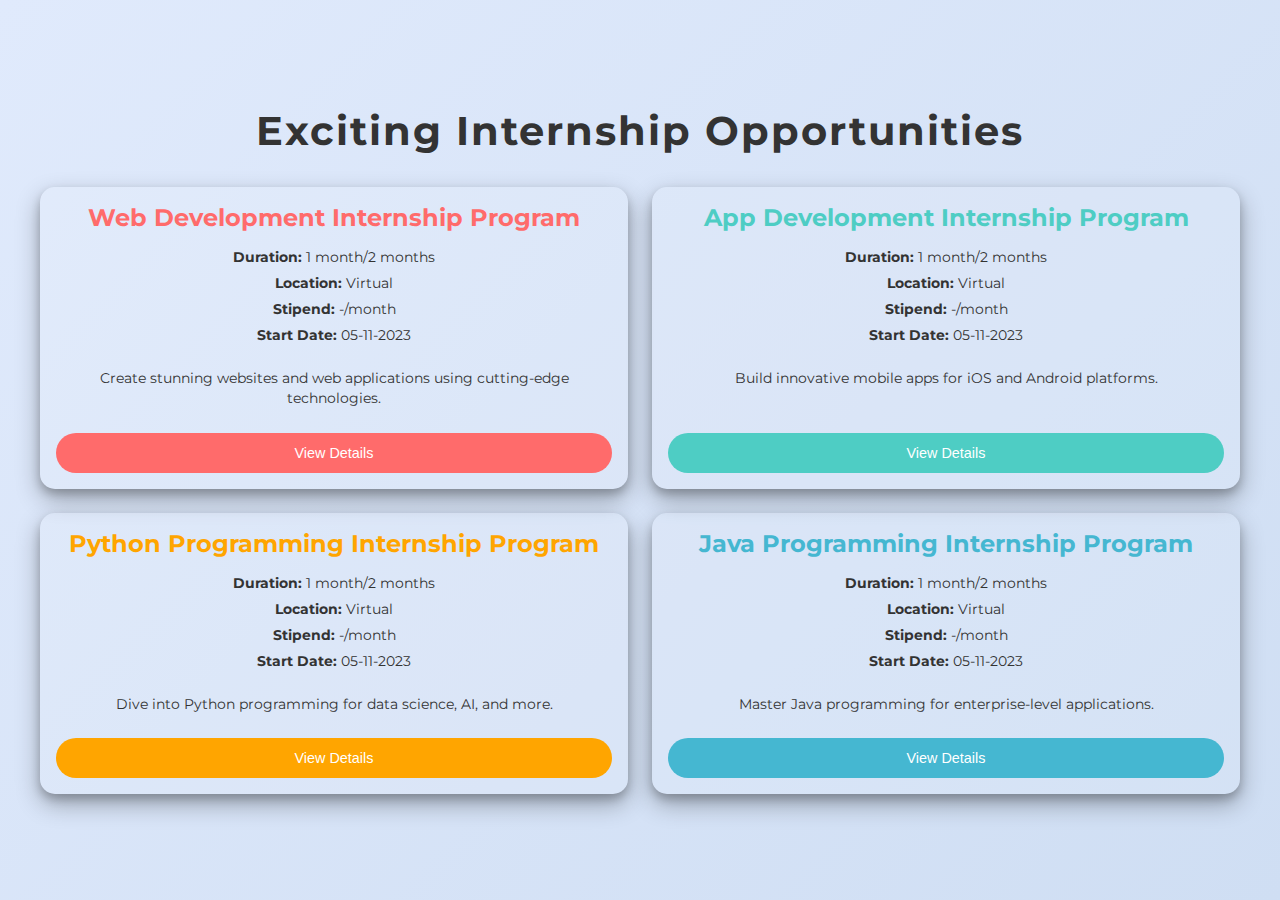
<file: index.html>
<!DOCTYPE html>
<html lang="en">
<head>
    <meta charset="UTF-8">
    <meta name="viewport" content="width=device-width, initial-scale=1.0">
    <title>Exciting Internship Opportunities</title>
    <link href="https://fonts.googleapis.com/css2?family=Montserrat:wght@300;400;600;700&display=swap" rel="stylesheet">
    <link rel="stylesheet" href="styles.css">
</head>
<body>
    <main>
        <h1>Exciting Internship Opportunities</h1>
        <div class="internship-grid">
            <div class="internship-card" style="--accent-color: #FF6B6B;">
                <div class="card-content">
                    <h2>Web Development Internship Program</h2>
                    <ul class="internship-details">
                        <li><strong>Duration:</strong> 1 month/2 months</li>
                        <li><strong>Location:</strong> Virtual</li>
                        <li><strong>Stipend:</strong> -/month</li>
                        <li><strong>Start Date:</strong> 05-11-2023</li>
                    </ul>
                    <p class="description">Create stunning websites and web applications using cutting-edge technologies.</p>
                    <button onclick="redirectToDetailsPage('details.html')">View Details</button>
                </div>
            </div>
            <div class="internship-card" style="--accent-color: #4ECDC4;">
                <div class="card-content">
                    <h2>App Development Internship Program</h2>
                    <ul class="internship-details">
                        <li><strong>Duration:</strong> 1 month/2 months</li>
                        <li><strong>Location:</strong> Virtual</li>
                        <li><strong>Stipend:</strong> -/month</li>
                        <li><strong>Start Date:</strong> 05-11-2023</li>
                    </ul>
                    <p class="description">Build innovative mobile apps for iOS and Android platforms.</p>
                    <button onclick="redirectToDetailsPage('details.html')">View Details</button>
                </div>
            </div>
            <div class="internship-card" style="--accent-color: #FFA500;">
                <div class="card-content">
                    <h2>Python Programming Internship Program</h2>
                    <ul class="internship-details">
                        <li><strong>Duration:</strong> 1 month/2 months</li>
                        <li><strong>Location:</strong> Virtual</li>
                        <li><strong>Stipend:</strong> -/month</li>
                        <li><strong>Start Date:</strong> 05-11-2023</li>
                    </ul>
                    <p class="description">Dive into Python programming for data science, AI, and more.</p>
                    <button onclick="redirectToDetailsPage('details.html')">View Details</button>
                </div>
            </div>
            <div class="internship-card" style="--accent-color: #45B7D1;">
                <div class="card-content">
                    <h2>Java Programming Internship Program</h2>
                    <ul class="internship-details">
                        <li><strong>Duration:</strong> 1 month/2 months</li>
                        <li><strong>Location:</strong> Virtual</li>
                        <li><strong>Stipend:</strong> -/month</li>
                        <li><strong>Start Date:</strong> 05-11-2023</li>
                    </ul>
                    <p class="description">Master Java programming for enterprise-level applications.</p>
                    <button onclick="redirectToDetailsPage('details.html')">View Details</button>
                </div>
            </div>
        </div>
    </main>

    <script>
        function redirectToDetailsPage(url) {
            window.location.href = url;
        }
    </script>
</body>
</html>
</file>
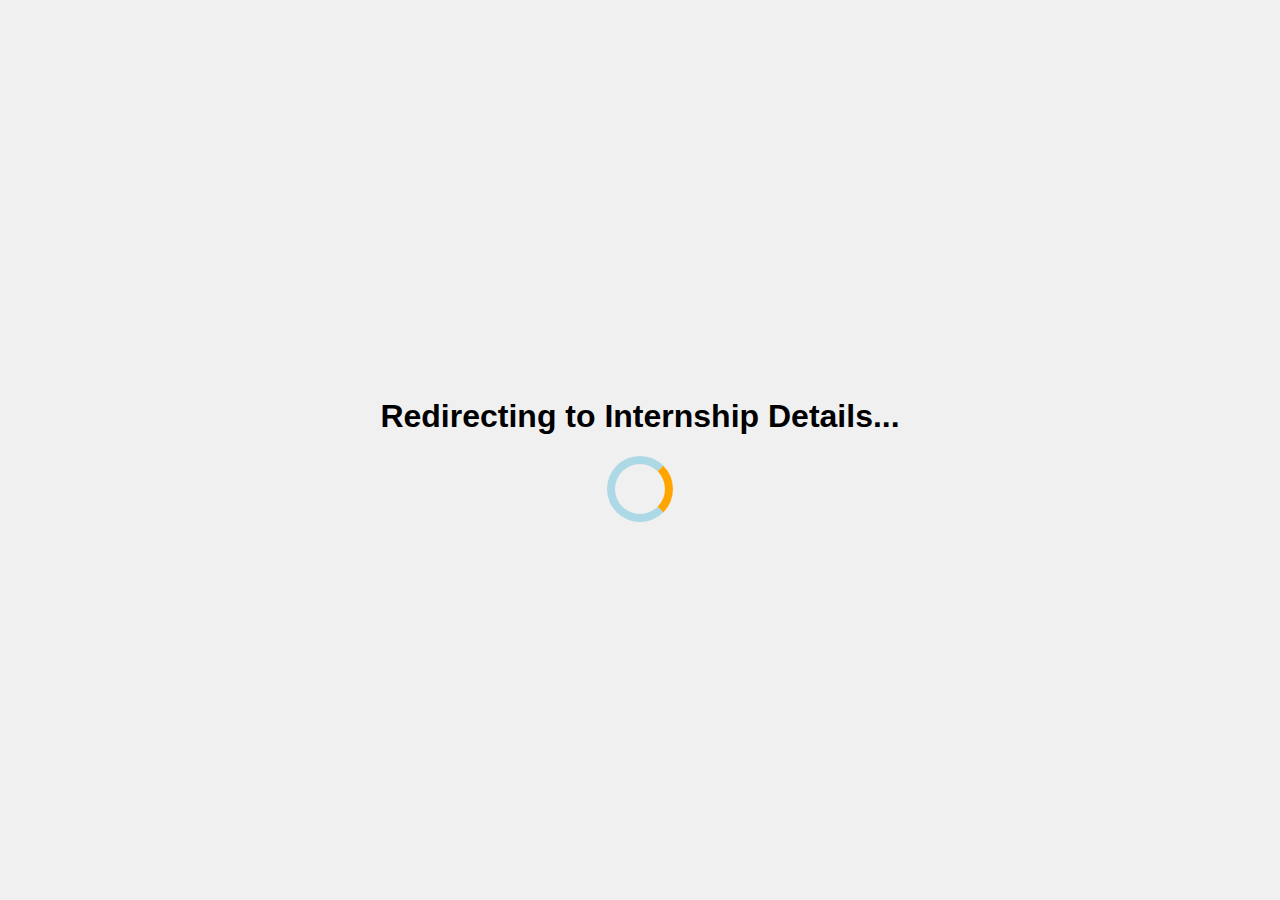
<file: details.html>
<!DOCTYPE html>
<html lang="en">
<head>
    <meta charset="UTF-8">
    <meta name="viewport" content="width=device-width, initial-scale=1.0">
    <title>Internship Details Redirect</title>
    <style>
        body {
            font-family: Arial, sans-serif;
            background-color: #f0f0f0;
            display: flex;
            justify-content: center;
            align-items: center;
            height: 100vh;
            margin: 0;
        }

        .loader-container {
            text-align: center;
        }

        .loader {
            width: 50px;
            height: 50px;
            aspect-ratio: 1; /* Maintain a 1:1 aspect ratio */
            border-radius: 50%;
            border: 8px solid lightblue;
            border-right-color: orange;
            animation: spin 1s infinite linear;
            margin: 0 auto; /* Center horizontally */
        }

        @keyframes spin {
            to {
                transform: rotate(1turn);
            }
        }

        h1 {
            margin-top: 20px;
        }
    </style>
</head>
<body>
    <main>
        <h1>Redirecting to Internship Details...</h1>
        <div class="loader-container">
            <div class="loader"></div>
        </div>
    </main>
</body>
</html>
</file>
<file: styles.css>
@import url('https://fonts.googleapis.com/css2?family=Montserrat:wght@300;400;600;700&display=swap');

* {
    margin: 0;
    padding: 0;
    box-sizing: border-box;
}

body {
    font-family: 'Montserrat', sans-serif;
    background: linear-gradient(135deg, #E0EAFC, #CFDEF3);
    min-height: 100vh;
    display: flex;
    justify-content: center;
    align-items: center;
    padding: 1rem;
    color: #333333;
    overflow-x: hidden;
}

@keyframes gradientBG {
    0% { background-position: 0% 50%; }
    50% { background-position: 100% 50%; }
    100% { background-position: 0% 50%; }
}

main {
    width: 100%;
    max-width: 1200px;
    text-align: center;
}

h1 {
    font-size: 2.5rem;
    margin-bottom: 2rem;
    letter-spacing: 2px;
}

.internship-grid {
    display: grid;
    grid-template-columns: repeat(2, 1fr); 
    gap: 1.5rem;
}

.internship-card {
    background: rgba(255, 255, 255, 0.1);
    border-radius: 15px;
    overflow: hidden;
    box-shadow: 0 10px 25px rgba(0,0,0,0.3), 0 5px 10px rgba(0,0,0,0.2);
    transition: all 0.4s ease;
    padding: 1rem;
    position: relative; 
}

.internship-card::before {
    content: '';
    position: absolute;
    top: 0;
    left: 0;
    right: 0;
    height: 4px;
    background: var(--accent-color);
    transform: scaleX(0);
    transition: transform 0.3s ease;
}

.internship-card:hover {
    transform: translateY(-10px);
    box-shadow: 0 20px 50px rgba(0,0,0,0.5), 0 5px 15px rgba(0,0,0,0.3);
}

.internship-card:hover::before {
    transform: scaleX(1);
}

.card-content {
    display: flex;
    flex-direction: column;
    height: 100%;
}

h2 {
    color: var(--accent-color);
    font-size: 1.5rem;
    margin-bottom: 1rem;
}


.internship-details {
    list-style-type: none;
    margin-bottom: 1rem;
    font-size: 0.9rem;
}

.internship-details li {
    margin-bottom: 0.5rem;
}

.description {
    margin-bottom: 1.5rem;
    line-height: 1.4;
    font-size: 0.9rem;
}

button {
    background: var(--accent-color);
    color: white;
    border: none;
    padding: 0.75rem 1.5rem;
    border-radius: 25px;
    font-size: 0.9rem;
    cursor: pointer;
    transition: all 0.3s ease;
    margin-top: auto;
}

button:hover {
    transform: translateY(-7px);
}

@media (max-width: 768px) {
    h1 {
        font-size: 2rem;
    }

    h2 {
        font-size: 1.3rem;
    }

    .internship-details {
        font-size: 0.8rem;
    }

    .description {
        font-size: 0.8rem;
    }

    button {
        padding: 0.5rem 1rem;
        font-size: 0.8rem;
    }

    .internship-grid {
        grid-template-columns: 1fr; 
        gap: 1.5rem;
    }
}
</file>
